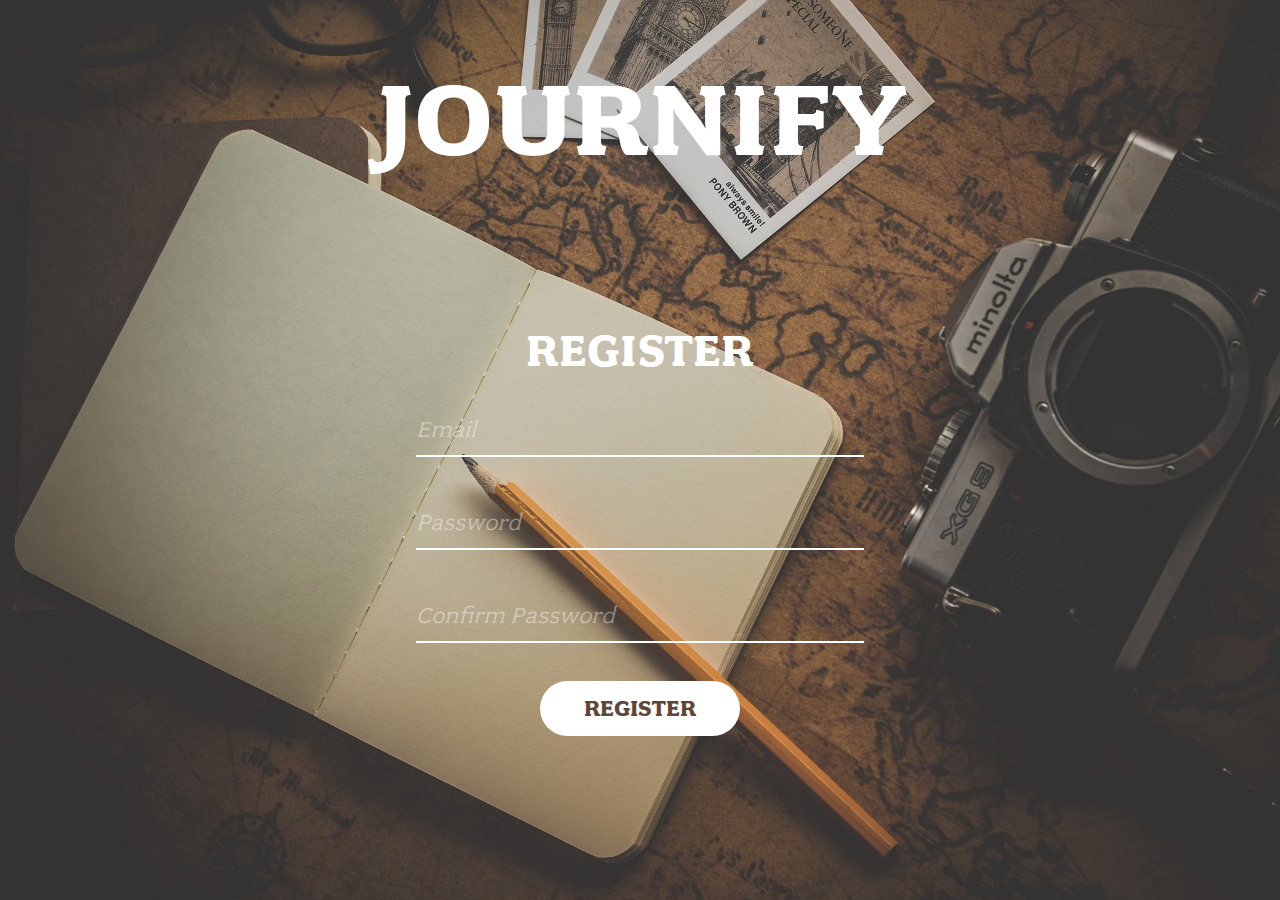
<file: register.html>
<!DOCTYPE html>
<!--[if lt IE 7]>      <html class="no-js lt-ie9 lt-ie8 lt-ie7"> <![endif]-->
<!--[if IE 7]>         <html class="no-js lt-ie9 lt-ie8"> <![endif]-->
<!--[if IE 8]>         <html class="no-js lt-ie9"> <![endif]-->
<!--[if gt IE 8]><!-->
<html class="no-js"> <!--<![endif]-->

<head>
    <meta charset="utf-8">
    <meta http-equiv="X-UA-Compatible" content="IE=edge,chrome=1">
    <title></title>
    <meta name="description" content="">
    <meta name="viewport" content="width=device-width">

    <!-- Place favicon.ico and apple-touch-icon.png in the root directory -->

    <link rel="stylesheet" href="css/font.css">
    <link rel="stylesheet" href="css/normalize.css">
    <link rel="stylesheet" href="css/index.css">
    <link rel="stylesheet" href="/css/message.css">
</head>

<body>
    <!--[if lt IE 7]>
            <p class="chromeframe">You are using an <strong>outdated</strong> browser. Please <a href="http://browsehappy.com/">upgrade your browser</a> or <a href="http://www.google.com/chromeframe/?redirect=true">activate Google Chrome Frame</a> to improve your experience.</p>
        <![endif]-->

    <div id="noCognitoMessage" class="configMessage" style="display: none;">
        <div class="backdrop"></div>
        <div class="panel panel-default">
            <div class="panel-heading">
                <h3 class="panel-title">No Cognito User Pool Configured</h3>
            </div>
            <div class="panel-body">
                <p>There is no user pool configured in <a href="/js/config.js">/js/config.js</a>. You'll configure this
                    in Module 2 of the workshop.</p>
            </div>
        </div>
    </div>

    <header>
        <h1 style="font-size: 7rem">Journify</h1>
    </header>

    <section class="form-wrap">
        <h1>Register</h1>
        <form id="registrationForm">
            <input type="email" id="emailInputRegister" placeholder="Email" pattern=".*" required>
            <input type="password" id="passwordInputRegister" placeholder="Password" pattern=".*" required>
            <input type="password" id="password2InputRegister" placeholder="Confirm Password" pattern=".*" required>

            <input type="submit" value="Register">
        </form>
    </section>

    <script src="js/vendor/jquery-3.1.0.js"></script>
    <script src="js/vendor/bootstrap.min.js"></script>
    <script src="js/vendor/aws-cognito-sdk.min.js"></script>
    <script src="js/vendor/amazon-cognito-identity.min.js"></script>
    <script src="js/config.js"></script>
    <script src="js/cognito-auth.js"></script>
</body>

</html>
</file>
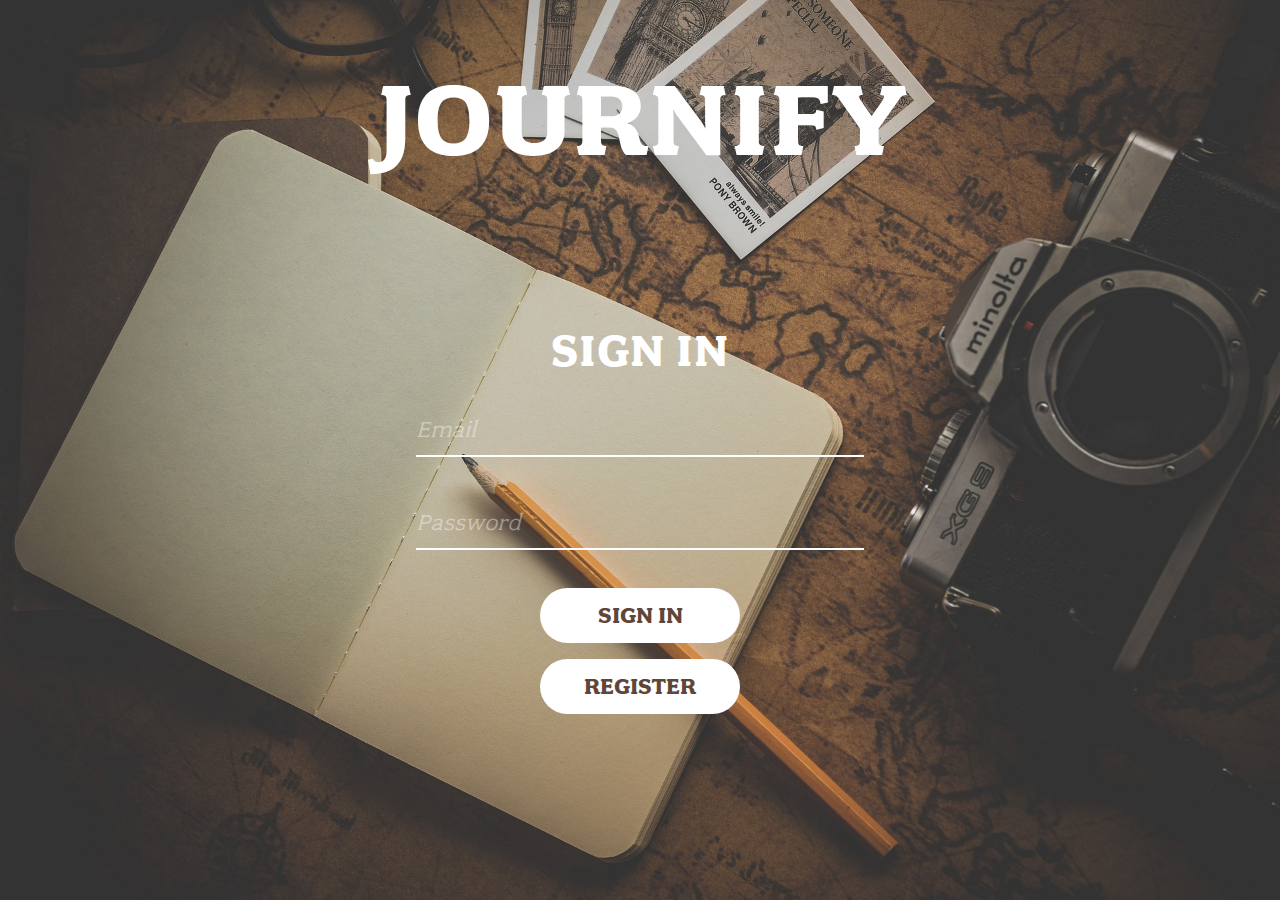
<file: signin.html>
<!DOCTYPE html>
<!--[if lt IE 7]>      <html class="no-js lt-ie9 lt-ie8 lt-ie7"> <![endif]-->
<!--[if IE 7]>         <html class="no-js lt-ie9 lt-ie8"> <![endif]-->
<!--[if IE 8]>         <html class="no-js lt-ie9"> <![endif]-->
<!--[if gt IE 8]><!-->
<html class="no-js"> <!--<![endif]-->

<head>
    <meta charset="utf-8">
    <meta http-equiv="X-UA-Compatible" content="IE=edge,chrome=1">
    <title></title>
    <meta name="description" content="">
    <meta name="viewport" content="width=device-width">

    <!-- Place favicon.ico and apple-touch-icon.png in the root directory -->

    <link rel="stylesheet" href="css/font.css">
    <link rel="stylesheet" href="css/normalize.css">
    <link rel="stylesheet" href="css/index.css">
    <link rel="stylesheet" href="/css/message.css">
</head>

<body>
    <!--[if lt IE 7]>
            <p class="chromeframe">You are using an <strong>outdated</strong> browser. Please <a href="http://browsehappy.com/">upgrade your browser</a> or <a href="http://www.google.com/chromeframe/?redirect=true">activate Google Chrome Frame</a> to improve your experience.</p>
        <![endif]-->

    <div id="noCognitoMessage" class="configMessage" style="display: none;">
        <div class="backdrop"></div>
        <div class="panel panel-default">
            <div class="panel-heading">
                <h3 class="panel-title">No Cognito User Pool Configured</h3>
            </div>
            <div class="panel-body">
                <p>There is no user pool configured in <a href="/js/config.js">/js/config.js</a>. You'll configure this
                    in Module 2 of the workshop.</p>
            </div>
        </div>
    </div>

    <header>
        <h1 style="font-size: 7rem">Journify</h1>
    </header>


    <section class="form-wrap">
        <h1>Sign In</h1>
        <form id="signinForm">
            <input type="email" id="emailInputSignin" placeholder="Email" required>
            <input type="password" id="passwordInputSignin" placeholder="Password" pattern=".*" required>

            <input type="submit" value="Sign in">
            <a href="register" style="color: transparent"><input type="button" value="Register"></a>
        </form>
    </section>

    <script src="js/vendor/jquery-3.1.0.js"></script>
    <script src="js/vendor/bootstrap.min.js"></script>
    <script src="js/vendor/aws-cognito-sdk.min.js"></script>
    <script src="js/vendor/amazon-cognito-identity.min.js"></script>
    <script src="js/config.js"></script>
    <script src="js/cognito-auth.js"></script>
</body>

</html>
</file>
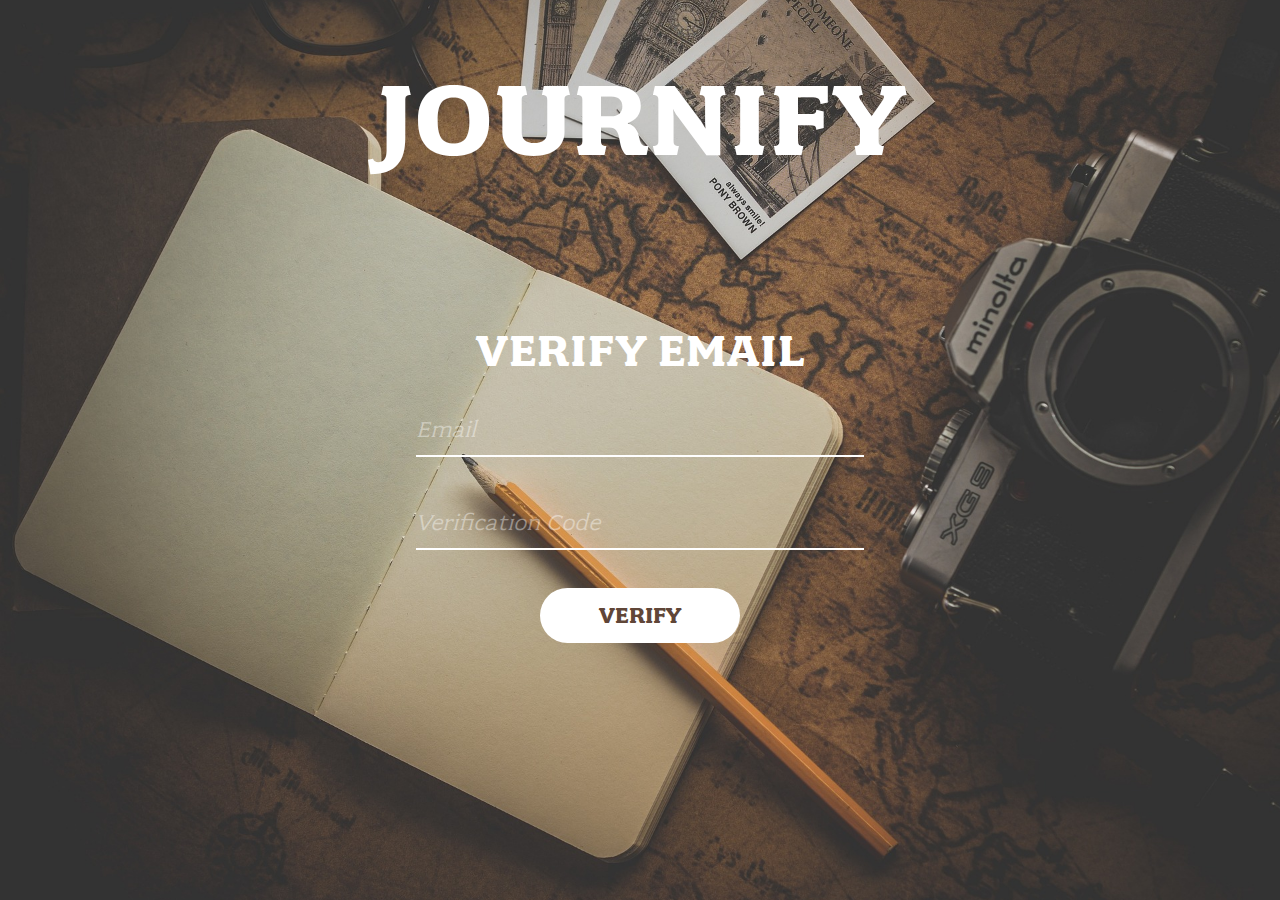
<file: verify.html>
<!DOCTYPE html>
<!--[if lt IE 7]>      <html class="no-js lt-ie9 lt-ie8 lt-ie7"> <![endif]-->
<!--[if IE 7]>         <html class="no-js lt-ie9 lt-ie8"> <![endif]-->
<!--[if IE 8]>         <html class="no-js lt-ie9"> <![endif]-->
<!--[if gt IE 8]><!-->
<html class="no-js"> <!--<![endif]-->

<head>
    <meta charset="utf-8">
    <meta http-equiv="X-UA-Compatible" content="IE=edge,chrome=1">
    <title></title>
    <meta name="description" content="">
    <meta name="viewport" content="width=device-width">

    <!-- Place favicon.ico and apple-touch-icon.png in the root directory -->

    <link rel="stylesheet" href="css/font.css">
    <link rel="stylesheet" href="css/normalize.css">
    <link rel="stylesheet" href="css/index.css">
    <link rel="stylesheet" href="/css/message.css">
</head>

<body>
    <!--[if lt IE 7]>
            <p class="chromeframe">You are using an <strong>outdated</strong> browser. Please <a href="http://browsehappy.com/">upgrade your browser</a> or <a href="http://www.google.com/chromeframe/?redirect=true">activate Google Chrome Frame</a> to improve your experience.</p>
        <![endif]-->

    <div id="noCognitoMessage" class="configMessage" style="display: none;">
        <div class="backdrop"></div>
        <div class="panel panel-default">
            <div class="panel-heading">
                <h3 class="panel-title">No Cognito User Pool Configured</h3>
            </div>
            <div class="panel-body">
                <p>There is no user pool configured in <a href="/js/config.js">/js/config.js</a>. You'll configure this
                    in Module 2 of the workshop.</p>
            </div>
        </div>
    </div>

    <header>
        <h1 style="font-size: 7rem">Journify</h1>
    </header>


    <section class="form-wrap">
        <h1>Verify Email</h1>
        <form id="verifyForm">
            <input type="email" id="emailInputVerify" placeholder="Email" required>
            <input type="text" id="codeInputVerify" placeholder="Verification Code" pattern=".*" required>

            <input type="submit" value="Verify">
        </form>
    </section>

    <script src="js/vendor/jquery-3.1.0.js"></script>
    <script src="js/vendor/bootstrap.min.js"></script>
    <script src="js/vendor/aws-cognito-sdk.min.js"></script>
    <script src="js/vendor/amazon-cognito-identity.min.js"></script>
    <script src="js/config.js"></script>
    <script src="js/cognito-auth.js"></script>
</body>

</html>
</file>
<file: css/font.css>
@font-face {
    font-family: "fairplex-wide";
    font-style: normal;
    font-weight: 400;
    src: url("../fonts/fairplex-wide-n4.woff") format("woff2");
}
@font-face {
    font-family: "fairplex-wide";
    font-style: normal;
    font-weight: 700;
    src: url("../fonts/fairplex-wide-n7.woff") format("woff2");
}
</file>
<file: css/index.css>
/*
 * HTML5 Boilerplate
 *
 * What follows is the result of much research on cross-browser styling.
 * Credit left inline and big thanks to Nicolas Gallagher, Jonathan Neal,
 * Kroc Camen, and the H5BP dev community and team.
 */

/* ==========================================================================
   Base styles: opinionated defaults
   ========================================================================== */

html,
button,
input,
select,
textarea {
  color: #222;
}

body {
  font-size: 1em;
  line-height: 1.4;
}

/*
 * Remove text-shadow in selection highlight: h5bp.com/i
 * These selection declarations have to be separate.
 * Customize the background color to match your design.
 */

::-moz-selection {
  background: #b3d4fc;
  text-shadow: none;
}

::selection {
  background: #b3d4fc;
  text-shadow: none;
}

/*
 * A better looking default horizontal rule
 */

hr {
  display: block;
  height: 1px;
  border: 0;
  border-top: 1px solid #ccc;
  margin: 1em 0;
  padding: 0;
}

/*
 * Remove the gap between images and the bottom of their containers: h5bp.com/i/440
 */

img {
  vertical-align: middle;
}

/*
 * Remove default fieldset styles.
 */

fieldset {
  border: 0;
  margin: 0;
  padding: 0;
}

/*
 * Allow only vertical resizing of textareas.
 */

textarea {
  resize: vertical;
}

/* ==========================================================================
   Chrome Frame prompt
   ========================================================================== */

.chromeframe {
  margin: 0.2em 0;
  background: #ccc;
  color: #000;
  padding: 0.2em 0;
}

/* ==========================================================================
   Author's custom styles
   ========================================================================== */







/* Generic */

body {
  width: 100vw;
  height: 100vh;

  background-image: url(../images/background.jpg);
  background-size: cover;
  background-repeat: no-repeat;
  background-position: center;

  font-family: "fairplex-wide";
  -webkit-font-smoothing: antialiased;
  -moz-osx-font-smoothing: grayscale;
}





/* Logo */


header {
  width: 100vw;
  padding: 30px 0 100px;
}

header img {
  margin: 0 auto;
  display: block;
}

@media screen and (max-width: 600px) {
  header {
    padding: 30px 0 0;
  }

  header img {
    width: 35%;
  }
}





/* Forms */

.form-wrap {
  width: 35%;
  margin: 0 auto;
}

.left-form {
  width: 47.5%;

  float: left;
}

.right-form {
  width: 47.5%;

  float: right;
}


@media screen and (max-width: 1200px) {
  .form-wrap {
    width: 90%;
  }
}


@media screen and (max-width: 600px) {
  .form-wrap {
    width: 90%;
  }

  .left-form {
    width: 100%;
  }

  .right-form {
    width: 100%;
  }
}


input[type=text],
input[type=password],
input[type=email] {
  width: 100%;
  padding: 12px 0;
  margin: 10px 0 30px;
  display: inline-block;
  border: none;
  border-bottom: 2px solid white;
  box-sizing: border-box;
  background: transparent;
  outline: none;

  font-family: "fairplex-wide";
  font-size: 24px;
  opacity: 1;
  color: white;
  font-weight: 400;

  -webkit-transition: border-bottom 0.4s ease-in-out;
  transition: border-bottom 0.4s ease-in-out;
}

input[type=text]:focus,
input[type=password]:focus {
  border-bottom: 2px solid black;
}


input[type=text]:valid,
input[type=password]:valid {
  border-bottom: 2px solid #604638;
}

/* This is a quick fix to get an authorization / valid entry state without using JS */

input[type=submit],
input[type=button] {
  width: 200px;
  background-color: white;
  color: #604638;
  padding: 14px 20px;
  margin: 8px auto 16px;
  border: none;
  border-radius: 40px;
  cursor: pointer;
  display: block;

  font-family: "fairplex-wide";
  font-size: 24px;
  opacity: 1;
  font-weight: 700;
  text-transform: uppercase;

  -webkit-transition: background-color 0.2s ease-in-out;
  transition: background-color 0.2s ease-in-out;
}

input[type=submit]:hover,
input[type=button]:hover {
  background-color: #dddddd;
  color: #735239;
}


::-webkit-input-placeholder {
  /* Chrome */
  color: white;
  font-style: italic;
  opacity: .4;

  font-family: "fairplex-wide";
  color: white;
  font-weight: 400;
}

:-ms-input-placeholder {
  /* IE 10+ */
  color: white;
  font-style: italic;
  opacity: .4;
}

::-moz-placeholder {
  /* Firefox 19+ */
  color: white;
  opacity: .4;
  font-style: italic;
}

:-moz-placeholder {
  /* Firefox 4 - 18 */
  color: white;
  opacity: .4;
  font-style: italic;
}





/* Typography */

h1 {
  color: white;
  font-size: 48px;
  font-weight: 700;
  letter-spacing: 1px;
  text-transform: uppercase;
  text-align: center;
  margin: 10px 0;
}


@media screen and (max-width: 1200px) {
  h1 {
    margin: 60px 0 0;
    font-size: 35px;
  }
}
























/* ==========================================================================
   Helper classes
   ========================================================================== */

/*
 * Image replacement
 */

.ir {
  background-color: transparent;
  border: 0;
  overflow: hidden;
  /* IE 6/7 fallback */
  *text-indent: -9999px;
}

.ir:before {
  content: "";
  display: block;
  width: 0;
  height: 150%;
}

/*
 * Hide from both screenreaders and browsers: h5bp.com/u
 */

.hidden {
  display: none !important;
  visibility: hidden;
}

/*
 * Hide only visually, but have it available for screenreaders: h5bp.com/v
 */

.visuallyhidden {
  border: 0;
  clip: rect(0 0 0 0);
  height: 1px;
  margin: -1px;
  overflow: hidden;
  padding: 0;
  position: absolute;
  width: 1px;
}

/*
 * Extends the .visuallyhidden class to allow the element to be focusable
 * when navigated to via the keyboard: h5bp.com/p
 */

.visuallyhidden.focusable:active,
.visuallyhidden.focusable:focus {
  clip: auto;
  height: auto;
  margin: 0;
  overflow: visible;
  position: static;
  width: auto;
}

/*
 * Hide visually and from screenreaders, but maintain layout
 */

.invisible {
  visibility: hidden;
}

/*
 * Clearfix: contain floats
 *
 * For modern browsers
 * 1. The space content is one way to avoid an Opera bug when the
 *    `contenteditable` attribute is included anywhere else in the document.
 *    Otherwise it causes space to appear at the top and bottom of elements
 *    that receive the `clearfix` class.
 * 2. The use of `table` rather than `block` is only necessary if using
 *    `:before` to contain the top-margins of child elements.
 */

.clearfix:before,
.clearfix:after {
  content: " ";
  /* 1 */
  display: table;
  /* 2 */
}

.clearfix:after {
  clear: both;
}

/*
 * For IE 6/7 only
 * Include this rule to trigger hasLayout and contain floats.
 */

.clearfix {
  *zoom: 1;
}

/* ==========================================================================
   EXAMPLE Media Queries for Responsive Design.
   Theses examples override the primary ('mobile first') styles.
   Modify as content requires.
   ========================================================================== */

@media only screen and (min-width: 35em) {
  /* Style adjustments for viewports that meet the condition */
}

@media print,
(-o-min-device-pixel-ratio: 5/4),
(-webkit-min-device-pixel-ratio: 1.25),
(min-resolution: 120dpi) {
  /* Style adjustments for high resolution devices */
}

/* ==========================================================================
   Print styles.
   Inlined to avoid required HTTP connection: h5bp.com/r
   ========================================================================== */

@media print {
  * {
    background: transparent !important;
    color: #000 !important;
    /* Black prints faster: h5bp.com/s */
    box-shadow: none !important;
    text-shadow: none !important;
  }

  a,
  a:visited {
    text-decoration: underline;
  }

  a[href]:after {
    content: " (" attr(href) ")";
  }

  abbr[title]:after {
    content: " (" attr(title) ")";
  }

  /*
     * Don't show links for images, or javascript/internal links
     */

  .ir a:after,
  a[href^="javascript:"]:after,
  a[href^="#"]:after {
    content: "";
  }

  pre,
  blockquote {
    border: 1px solid #999;
    page-break-inside: avoid;
  }

  thead {
    display: table-header-group;
    /* h5bp.com/t */
  }

  tr,
  img {
    page-break-inside: avoid;
  }

  img {
    max-width: 100% !important;
  }

  @page {
    margin: 0.5cm;
  }

  p,
  h2,
  h3 {
    orphans: 3;
    widows: 3;
  }

  h2,
  h3 {
    page-break-after: avoid;
  }
}
</file>
<file: css/message.css>
.panel-default {
    border-color: #dddddd;
}
.panel {
    background-color: #ffffff;
    border: 1px solid rgba(0, 0, 0, 0);
    border-radius: 4px;
    box-shadow: 0 1px 1px rgba(0, 0, 0, 0.05);
}

.panel-default > .panel-heading {
    background-color: #f5f5f5;
    border-color: #dddddd;
    color: #333333;
}
.panel-heading {
    border-bottom: 1px solid rgba(0, 0, 0, 0);
    border-top-left-radius: 3px;
    border-top-right-radius: 3px;
    padding: 10px 15px;
}

.panel-title {
    color: inherit;
    font-size: 16px;
    margin-bottom: 0;
    margin-top: 0;
}

.configMessage {
    width: 100%;
    height: 100%;
    text-align: center;
    background: transparent;
    position: absolute;
    z-index: 2000;
}

.configMessage .panel {
    margin: auto;
    width: 40%;
    top: 50%;
    position: relative;
    transform: translateY(-50%);
    -ms-transform: translateY(-50%);
    -moz-transform: translateY(-50%);
    -webkit-transform: translateY(-50%);
    -o-transform: translateY(-50%);
    z-index: 100;
}

.configMessage .panel-body {
    text-align: left;
}

.configMessage .backdrop {
    position: absolute;
    width: 100%;
    height: 100%;
    background: #fff;
    opacity: 0.6;
    z-index: 50;
}
</file>
